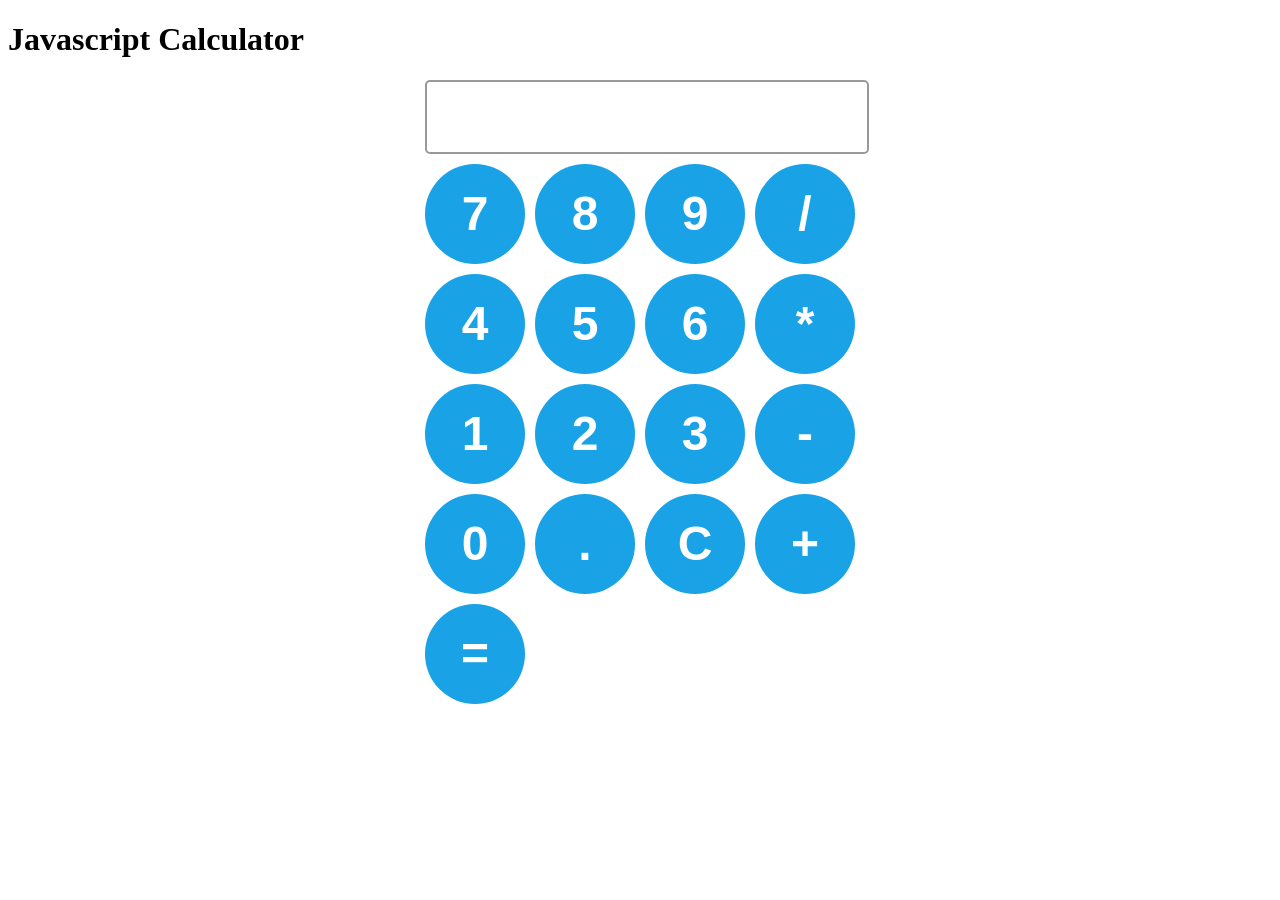
<file: calculator-project/index.html>
<!DOCTYPE html>
<html lang="en">
<head>
  <meta charset="UTF-8">
  <title>Calculator</title>
  <link rel="stylesheet" href="style.css">
  <script src="index.js" defer></script>
</head>
<body>

  <h1>Javascript Calculator</h1>

  <div class="calculator">
    <textarea id="display"></textarea>

    <button onclick="appendToDisplay('7')">7</button>
    <button onclick="appendToDisplay('8')">8</button>
    <button onclick="appendToDisplay('9')">9</button>
    <button onclick="appendToDisplay('/')">/</button>

    <button onclick="appendToDisplay('4')">4</button>
    <button onclick="appendToDisplay('5')">5</button>
    <button onclick="appendToDisplay('6')">6</button>
    <button onclick="appendToDisplay('*')">*</button>

    <button onclick="appendToDisplay('1')">1</button>
    <button onclick="appendToDisplay('2')">2</button>
    <button onclick="appendToDisplay('3')">3</button>
    <button onclick="appendToDisplay('-')">-</button>

    <button onclick="appendToDisplay('0')">0</button>
    <button onclick="appendToDisplay('.')">.</button>
    <button onclick="clearDisplay()">C</button>
    <button onclick="appendToDisplay('+')">+</button>

    <button onclick="calculate()">=</button>

  </div>

</body>
</html>
</file>
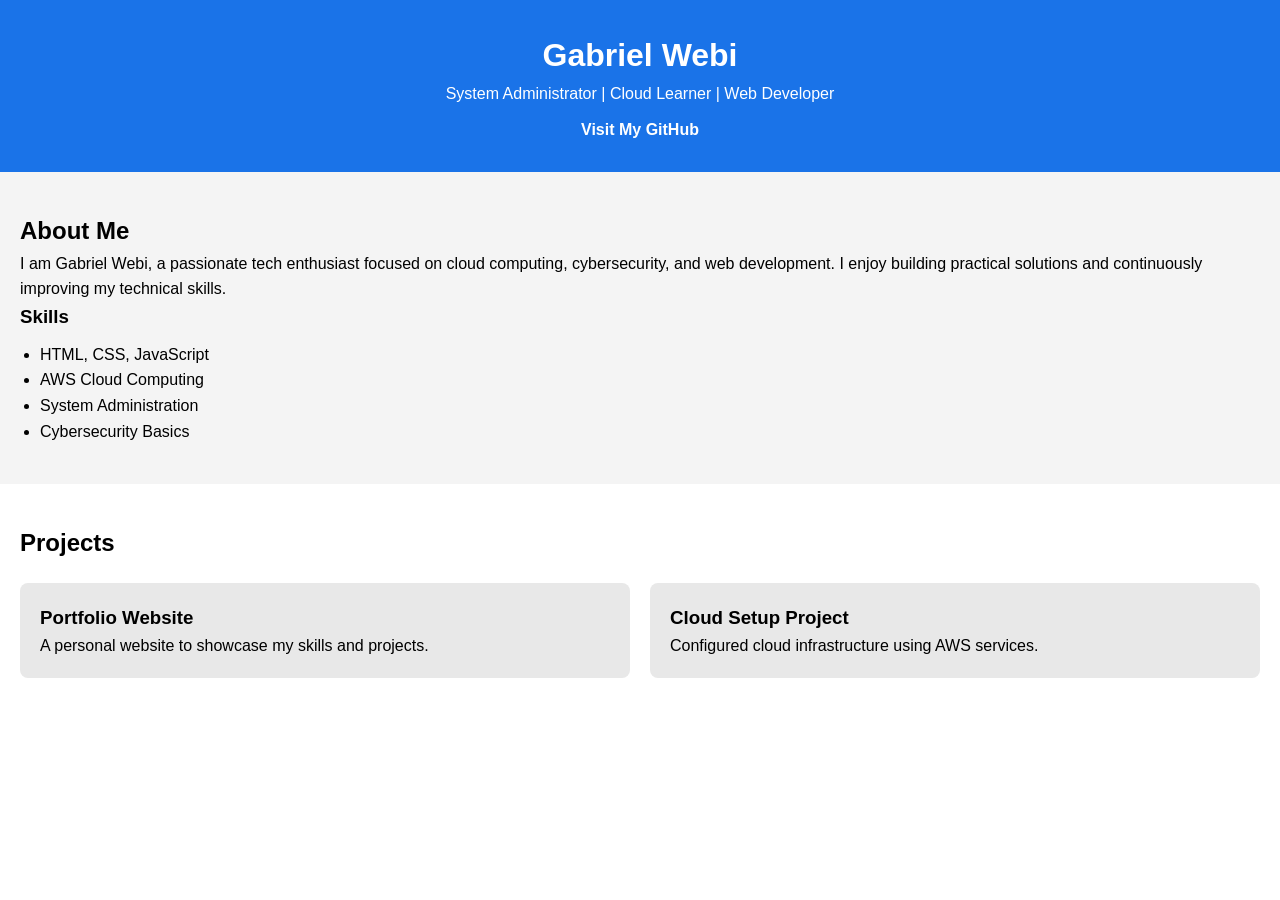
<file: website-portfolio/index.html>
<!DOCTYPE html>
<html lang="en">
<head>
  <meta charset="UTF-8">
  <meta name="viewport" content="width=device-width, initial-scale=1.0">
  <title>Gabriel Webi Portfolio</title>
  <link rel="stylesheet" href="index.css">
</head>
<body>

  <!-- Header -->
  <header>
    <h1>Gabriel Webi</h1>
    <p>System Administrator | Cloud Learner | Web Developer</p>
    <a href="https://github.com/webi24" target="_blank">Visit My GitHub</a>
  </header>

  <!-- About Me -->
  <section id="about">
    <h2>About Me</h2>
    <p>
      I am Gabriel Webi, a passionate tech enthusiast focused on cloud computing,
      cybersecurity, and web development. I enjoy building practical solutions
      and continuously improving my technical skills.
    </p>

    <h3>Skills</h3>
    <ul>
      <li>HTML, CSS, JavaScript</li>
      <li>AWS Cloud Computing</li>
      <li>System Administration</li>
      <li>Cybersecurity Basics</li>
    </ul>
  </section>

  <!-- Projects -->
  <section id="projects">
    <h2>Projects</h2>

    <div class="project-grid">
      <div class="project-card">
        <h3>Portfolio Website</h3>
        <p>A personal website to showcase my skills and projects.</p>
      </div>

      <div class="project-card">
        <h3>Cloud Setup Project</h3>
        <p>Configured cloud infrastructure using AWS services.</p>
      </div>
    </div>
  </section>

</body>
</html>
</file>
<file: calculator-project/style.css>
.calculator {
  display: grid;
  grid-template-columns: repeat(4, 100px);
  gap: 10px;
  justify-content: center;
  margin-top: 20px;
}

textarea {
  grid-column: span 4;
  width: 100%;
  height: 60px;
  font-size: 1.5rem;
  text-align: right;
  padding: 5px;
  border-radius: 5px;
  border: 2px solid #999;
  resize: none;
}

button {
  width: 100px;
  height: 100px;
  border-radius: 50px;
  border: none;
  background-color: hsl(200, 80%, 50%);
  color: white;
  font-size: 3rem;
  font-weight: bold;
  cursor: pointer;
}

button:hover {
  background-color: hsl(200, 80%, 40%);
}
</file>
<file: website-portfolio/index.css>
/* Reset */
* {
  margin: 0;
  padding: 0;
  box-sizing: border-box;
}

/* Body */
body {
  font-family: Arial, sans-serif;
  line-height: 1.6;
}

/* Header */
header {
  background: #1a73e8;
  color: white;
  text-align: center;
  padding: 30px 20px;
}

header a {
  display: inline-block;
  margin-top: 10px;
  color: white;
  text-decoration: none;
  font-weight: bold;
}

header a:hover {
  text-decoration: underline;
}

/* Sections */
section {
  padding: 40px 20px;
}

#about {
  background: #f4f4f4;
}

/* Projects Grid */
.project-grid {
  display: grid;
  grid-template-columns: repeat(auto-fit, minmax(250px, 1fr));
  gap: 20px;
  margin-top: 20px;
}

/* Project Cards */
.project-card {
  background: #e8e8e8;
  padding: 20px;
  border-radius: 8px;
}

/* Lists */
ul {
  margin-top: 10px;
  padding-left: 20px;
}
</file>
